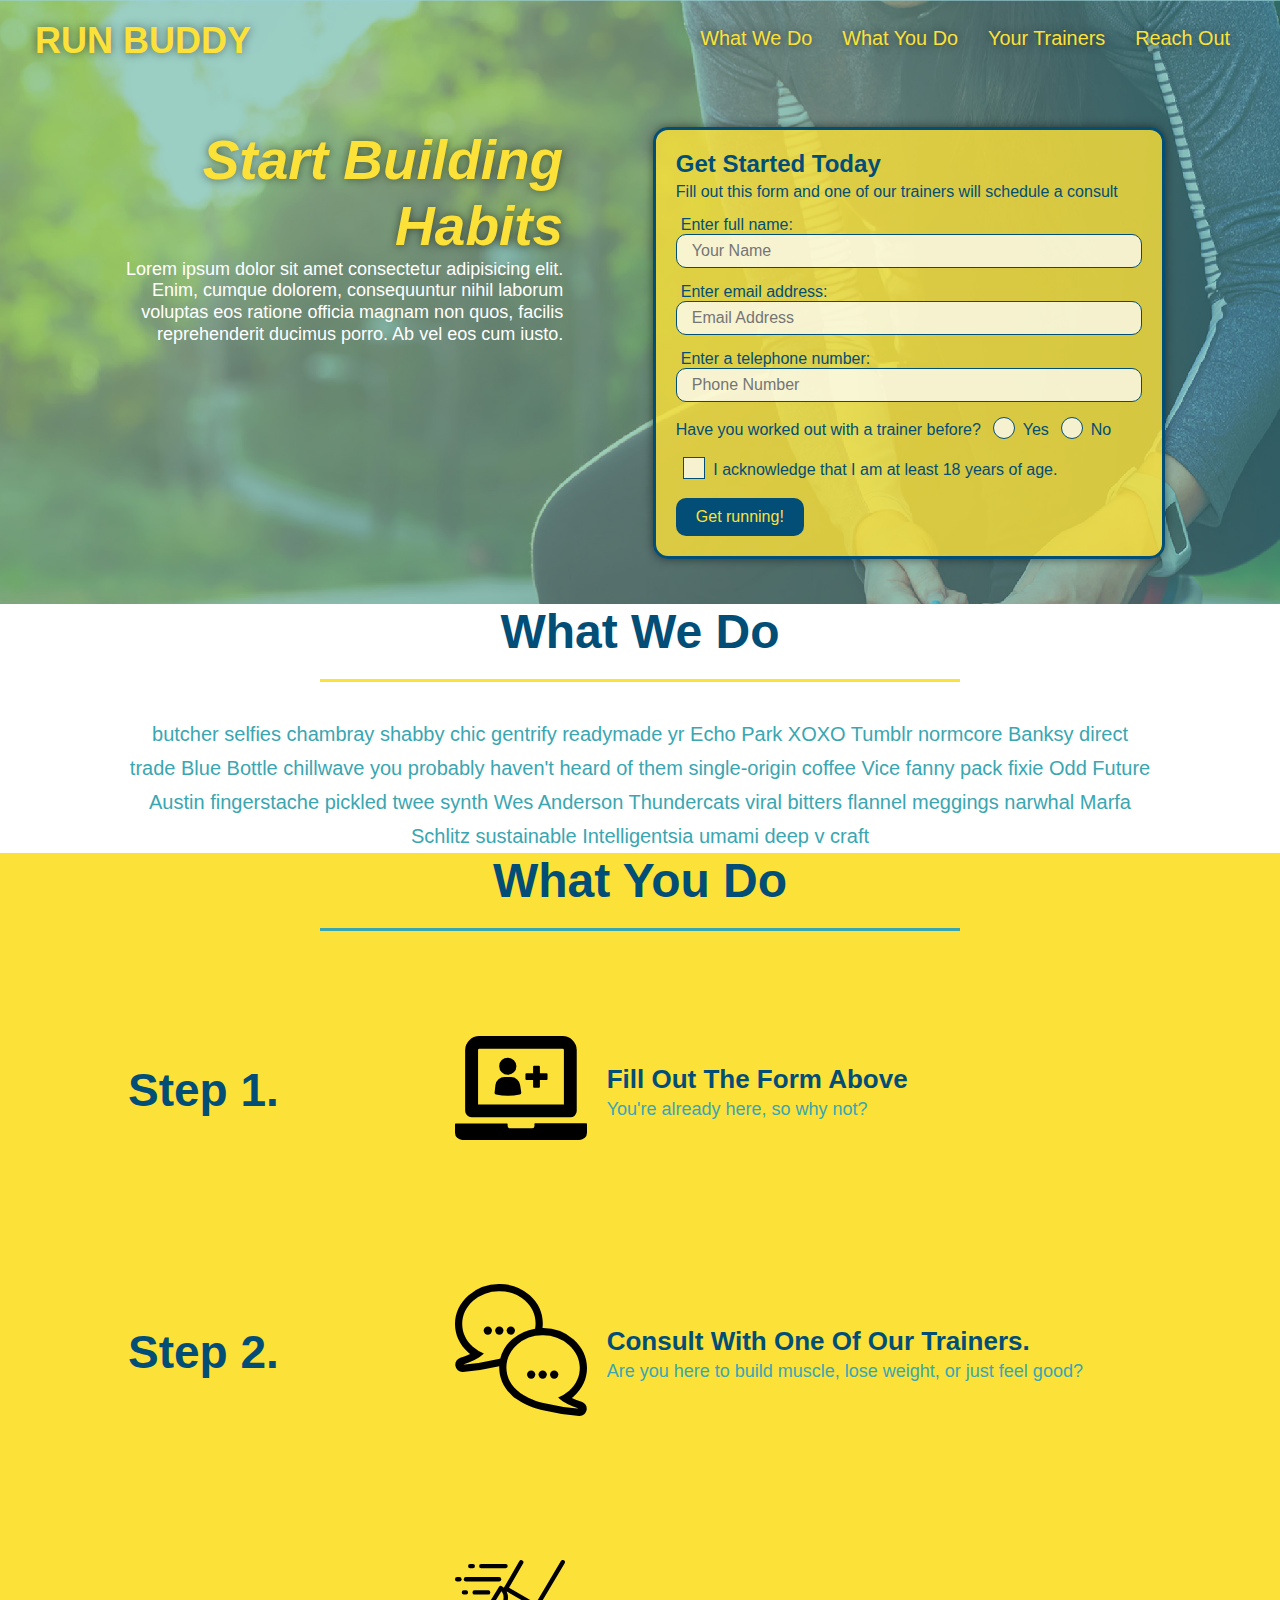
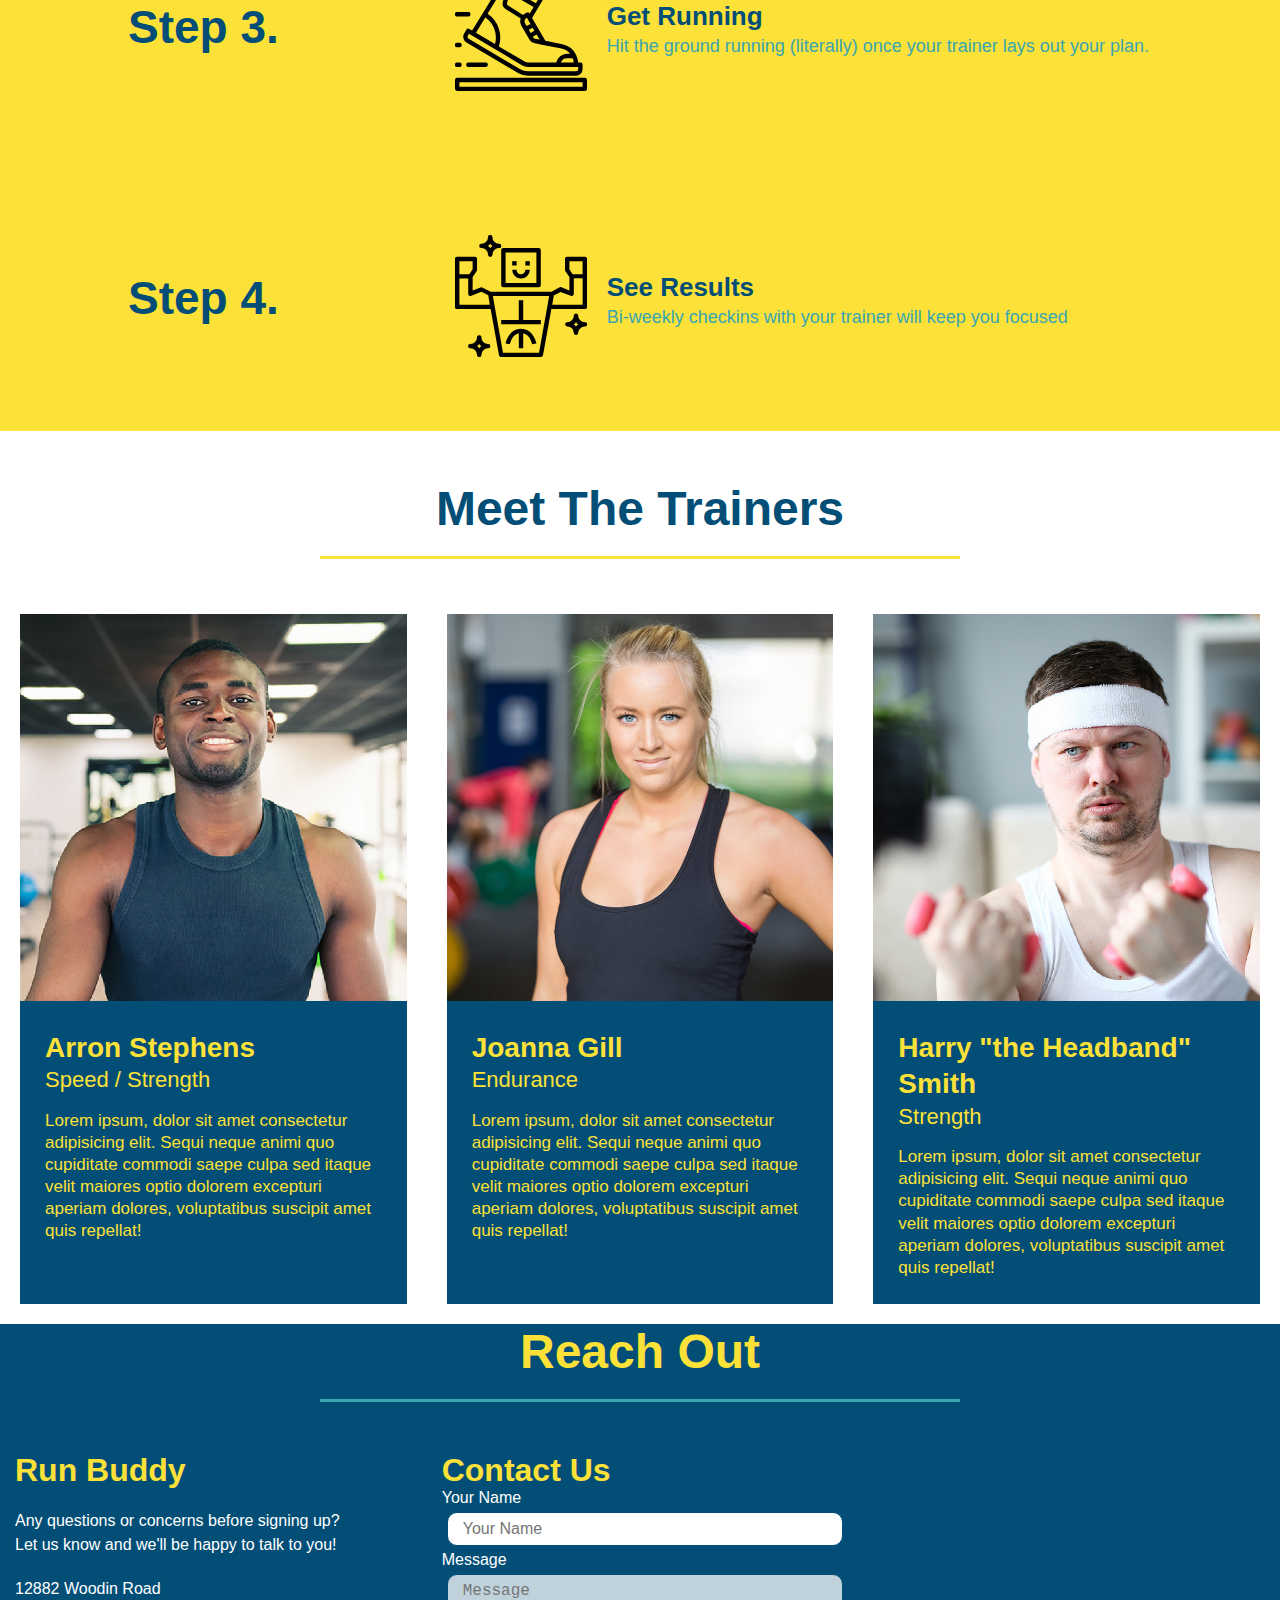
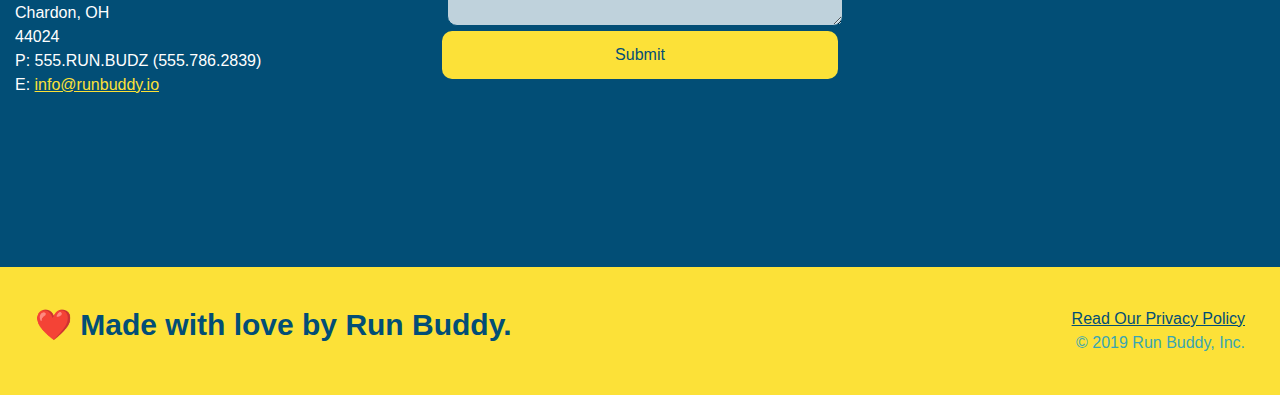
<file: index.html>
<!DOCTYPE html>
<html lang="en">
    <head>
        <meta charset="UTF-8" />
        <meta name="viewport" content="width=device-width, initial-scale-1.0" />
        <title>Run Buddy</title>

        <!-- Add this to the page and see what happens! -->
        <style>
            h1 {
                font-size: 100px;
            }
        </style>
        <link rel="stylesheet" href="./assets/css/style.css" />
    </head>

    <body>
        <!-- navigation -->
        <header>
            <h1>
                <a href="/">RUN BUDDY</a>
            </h1>
            <nav>
                <!-- Unordered list element -->
                <ul>
                    <!-- List item element -->
                    <li>
                        <!-- Anchor element -->
                        <a href="#what-we-do">What We Do</a>
                    </li>
                    <li>
                        <a href="#what-you-do">What You Do</a>
                    </li>
                    <li>
                        <a href="#your-trainers">Your Trainers</a>
                    </li>
                    <li>
                        <a href="#reach-out">Reach Out</a>
                    </li>
                </ul>
            </nav>
        </header>

        <!-- hero/jumbotron -->
        <section class="hero">
            <div class="hero-cta">
                <h2>Start Building Habits</h2>
                <p>
                    Lorem ipsum dolor sit amet consectetur adipisicing elit. Enim, cumque dolorem, consequuntur nihil laborum voluptas eos ratione officia magnam non quos, facilis reprehenderit ducimus porro. Ab vel eos cum iusto.
                </p>
            </div>

            <div class="hero-form">
                <h3>Get Started Today</h3>
                <p>Fill out this form and one of our trainers will schedule a consult</p>
                <form>
                    <label for="name">Enter full name:</label>
                    <input type="text" placeholder="Your Name" name="name" id="name" class="form-input" />
                    <label for="email">Enter email address:</label>
                    <input type="email" placeholder="Email Address" name="email" id="email" class="form-input" />
                    <label for="phone">Enter a telephone number:</label>
                    <input type="tel" placeholder="Phone Number" name="phone" id="phone" class="form-input" />
                    <p>
                        Have you worked out with a trainer before?
                        <span class="radio-wrapper">
                            <input type="radio" name="trainer-confirm" id="trainer-yes" />
                            <label for="trainer-yes">Yes</label>
                        </span>
                        <span class="radio-wrapper">
                            <input type="radio" name="trainer-confirm" id="trainer-no" />
                            <label for="trainer-no">No</label>
                        </span>
                    </p>
                    <p>
                        <span class="checkbox-wrapper">
                            <input type="checkbox" name="age-confirm" id="checkbox" />
                            <label for="checkbox">I acknowledge that I am at least 18 years of age.</label>
                        </span>
                    </p>
                    <button type="submit">
                        Get running!
                    </button>
                </form>
            </div>
        </section>

        <!-- "what we do" section -->
        <section id="what-we-do" class="intro">
            <div class="flex-row">
                <h2 class="section-title primary-border">
                    What We Do
                </h2>
            </div>
            <div class="flex-row">
                <p>
                butcher selfies chambray shabby chic gentrify readymade yr Echo Park XOXO Tumblr normcore Banksy direct trade Blue Bottle chillwave you probably haven't heard of them single-origin coffee Vice fanny pack fixie Odd Future Austin fingerstache pickled twee synth Wes Anderson Thundercats viral bitters flannel meggings narwhal Marfa Schlitz sustainable Intelligentsia umami deep v craft 
                </p>
            </div>
        </section>
        
        <!-- "what you do" section -->
        <section id="what-you-do" class="steps">
            <div class="flex-row">
            <h2 class="section-title secondary-border">
                What You Do
            </h2>
            </div>
            <div class="step">
                <h3>Step 1.</h3>
                <div class="step-info">
                    <div class="step-img">
                        <img src="./assets/images/step-1.svg" alt="">
                    </div>
                    <div class="step-text">
                        <h4>Fill Out The Form Above</h4>
                        <p>You're already here, so why not?</p>
                    </div>
                </div>
            </div>
            <div class="step">
                <h3>Step 2.</h3>
                <div class="step-info">
                    <div class="step-img">
                        <img src="./assets/images/step-2.svg" alt="">
                    </div>
                    <div class="step-text">
                        <h4>Consult With One Of Our Trainers.</h4>
                        <p>Are you here to build muscle, lose weight, or just feel good?</p>
                    </div>
                </div>
            </div>
            <div class="step">
                <h3>Step 3.</h3>
                <div class="step-info">
                    <div class="step-img">
                        <img src="./assets/images/step-3.svg" alt="">
                    </div>
                    <div class="step-text">
                        <h4>Get Running</h4>
                        <p>Hit the ground running (literally) once your trainer lays out your plan.</p>
                    </div>
                </div>
            </div>
            <div class="step">
                <h3>Step 4.</h3>
                <div class="step-info">
                    <div class="step-img">
                        <img src="./assets/images/step-4.svg" alt="">
                    </div>
                    <div class="step-text">
                        <h4>See Results</h4>
                        <p>Bi-weekly checkins with your trainer will keep you focused</p>
                    </div>
                </div>
            </div>
        </section>
        <!-- "what you do" end -->

        <!-- "meet the trainers" section-->
        <section id="your-trainers">
            <div class="flex-row">
                <h2 class="section-title primary-border">
                    Meet The Trainers
                </h2>
            </div>
            <!-- first trainer bio -->
            <div class="trainers">
                <article class="trainer">
                    <img src="./assets/images/trainer-1.jpg" alt="Arron Stephens in his workout clothes, ready to pump iron" />
                    <div class="trainer-bio">
                        <h3 class="trainer-name">Arron Stephens</h3>
                        <h4 class="trainer-role">Speed / Strength</h4>
                        <p>
                            Lorem ipsum, dolor sit amet consectetur adipisicing elit. Sequi neque animi quo cupiditate commodi saepe culpa sed itaque velit maiores optio dolorem excepturi aperiam dolores, voluptatibus suscipit amet quis repellat!
                        </p>
                    </div>
                </article>
            
            <!-- second trainer bio -->
                <article class="trainer">
                    <img src="./assets/images/trainer-2.jpg" alt="Joanna Gill cooling off after a workout" />
                    <div class="trainer-bio">
                        <h3 class="trainer-name">Joanna Gill</h3>
                        <h4 class="trainer-role">Endurance</h4>
                        <p>
                            Lorem ipsum, dolor sit amet consectetur adipisicing elit. Sequi neque animi quo cupiditate commodi saepe culpa sed itaque velit maiores optio dolorem excepturi aperiam dolores, voluptatibus suscipit amet quis repellat!
                        </p>
                    </div>
                </article>

            <!-- third trainer bio -->
                <article class="trainer">
                    <img src="./assets/images/trainer-3.jpg" alt="Harry Smith wearing a headband and lifting comically small pink weights" />
                    <div class="trainer-bio">
                        <h3 class="trainer-name">Harry "the Headband" Smith</h3>
                        <h4 class="trainer-role">Strength</h4>
                        <p>
                            Lorem ipsum, dolor sit amet consectetur adipisicing elit. Sequi neque animi quo cupiditate commodi saepe culpa sed itaque velit maiores optio dolorem excepturi aperiam dolores, voluptatibus suscipit amet quis repellat!
                        </p>
                    </div>
                </article>
            </div>
        </section>
        
        <!-- "reach out" section -->
        <section id="reach-out" class="contact">
            <div class="flex-row">
                <h2 class="section-title secondary-border">
                    Reach Out
                </h2>
            </div>

            <div class="contact-info">
                <div>
                    <h3>Run Buddy</h3>
                    <p>
                        Any questions or concerns before signing up?
                        <br />
                        Let us know and we'll be happy to talk to you!
                    </p>

                    <address>
                        12882 Woodin Road <br/>
                        Chardon, OH <br/>
                        44024 <br/>
                        P: 555.RUN.BUDZ (555.786.2839)<br/>
                        E: <a href="mailto:info@runbuddy.io">info@runbuddy.io</a>
                    </address>

                </div>

                <div class="contact-form">
                    <h3>Contact Us</h3>
                    <form>
                        <label for="contact-name">Your Name</label>
                        <input type="text" id="contact-name" placeholder="Your Name" />
                
                        <label for="contact-message">Message</label>
                        <textarea id="contact-message" placeholder="Message"></textarea>
                
                        <button type="submit">Submit</button>
                    </form>
                </div>

                <iframe 
                    src="https://www.google.com/maps/embed?pb=!1m18!1m12!1m3!1d2983.2262805531327!2d-81.18010904817126!3d41.607618279142606!2m3!1f0!2f0!3f0!3m2!1i1024!2i768!4f13.1!3m3!1m2!1s0x8831a03baf398689%3A0xf690ad20ff570709!2s12882%20Woodin%20Rd%2C%20Chardon%2C%20OH%2044024!5e0!3m2!1sen!2sus!4v1645556967542!5m2!1sen!2sus" 
                    frameborder="0" style="border: 0" allowfullscreen>
                </iframe>
            </div>
        </section>
        
        <!-- footer -->
        <footer>
            <h2>❤️ Made with love by Run Buddy.</h2>
            <div>
                <a href="./privacy-policy.html">Read Our Privacy Policy</a><br />
                &copy; 2019 Run Buddy, Inc.
            </div>
        </footer>
    </body>

</html>
</file>
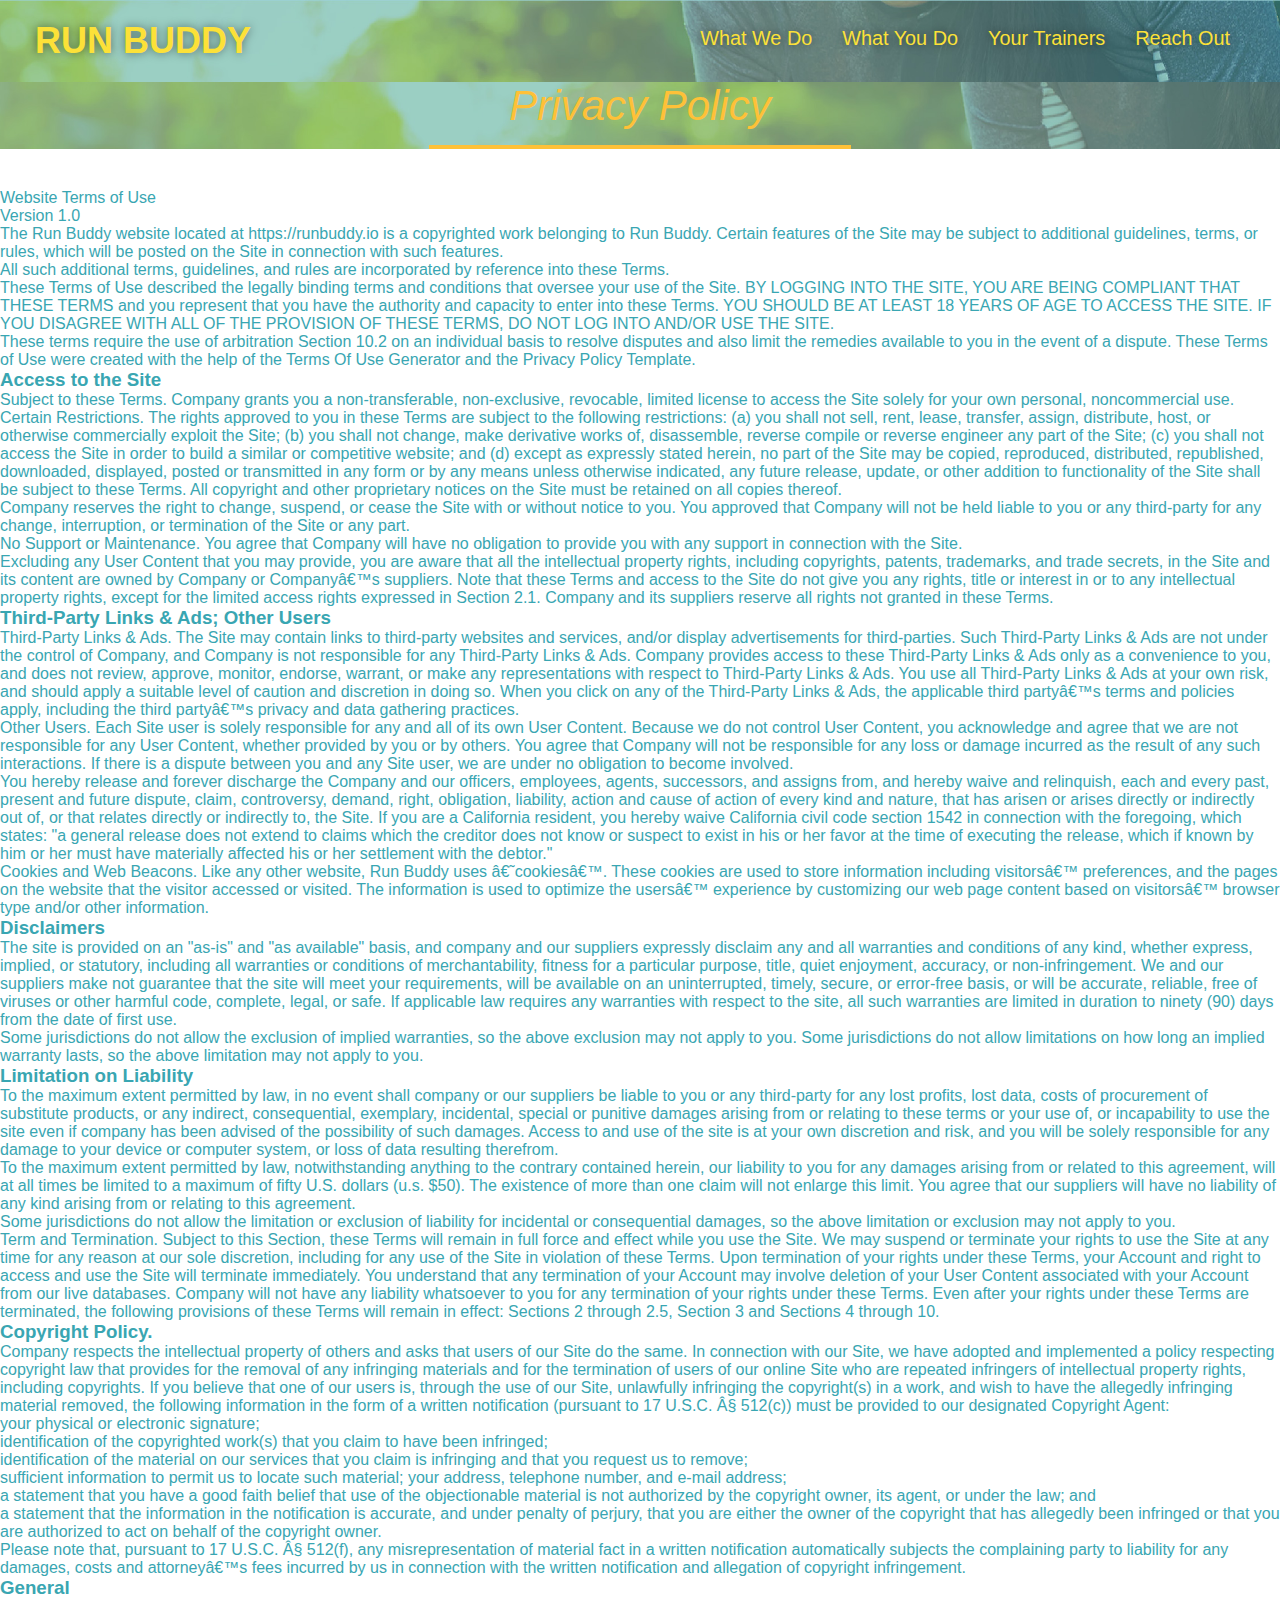
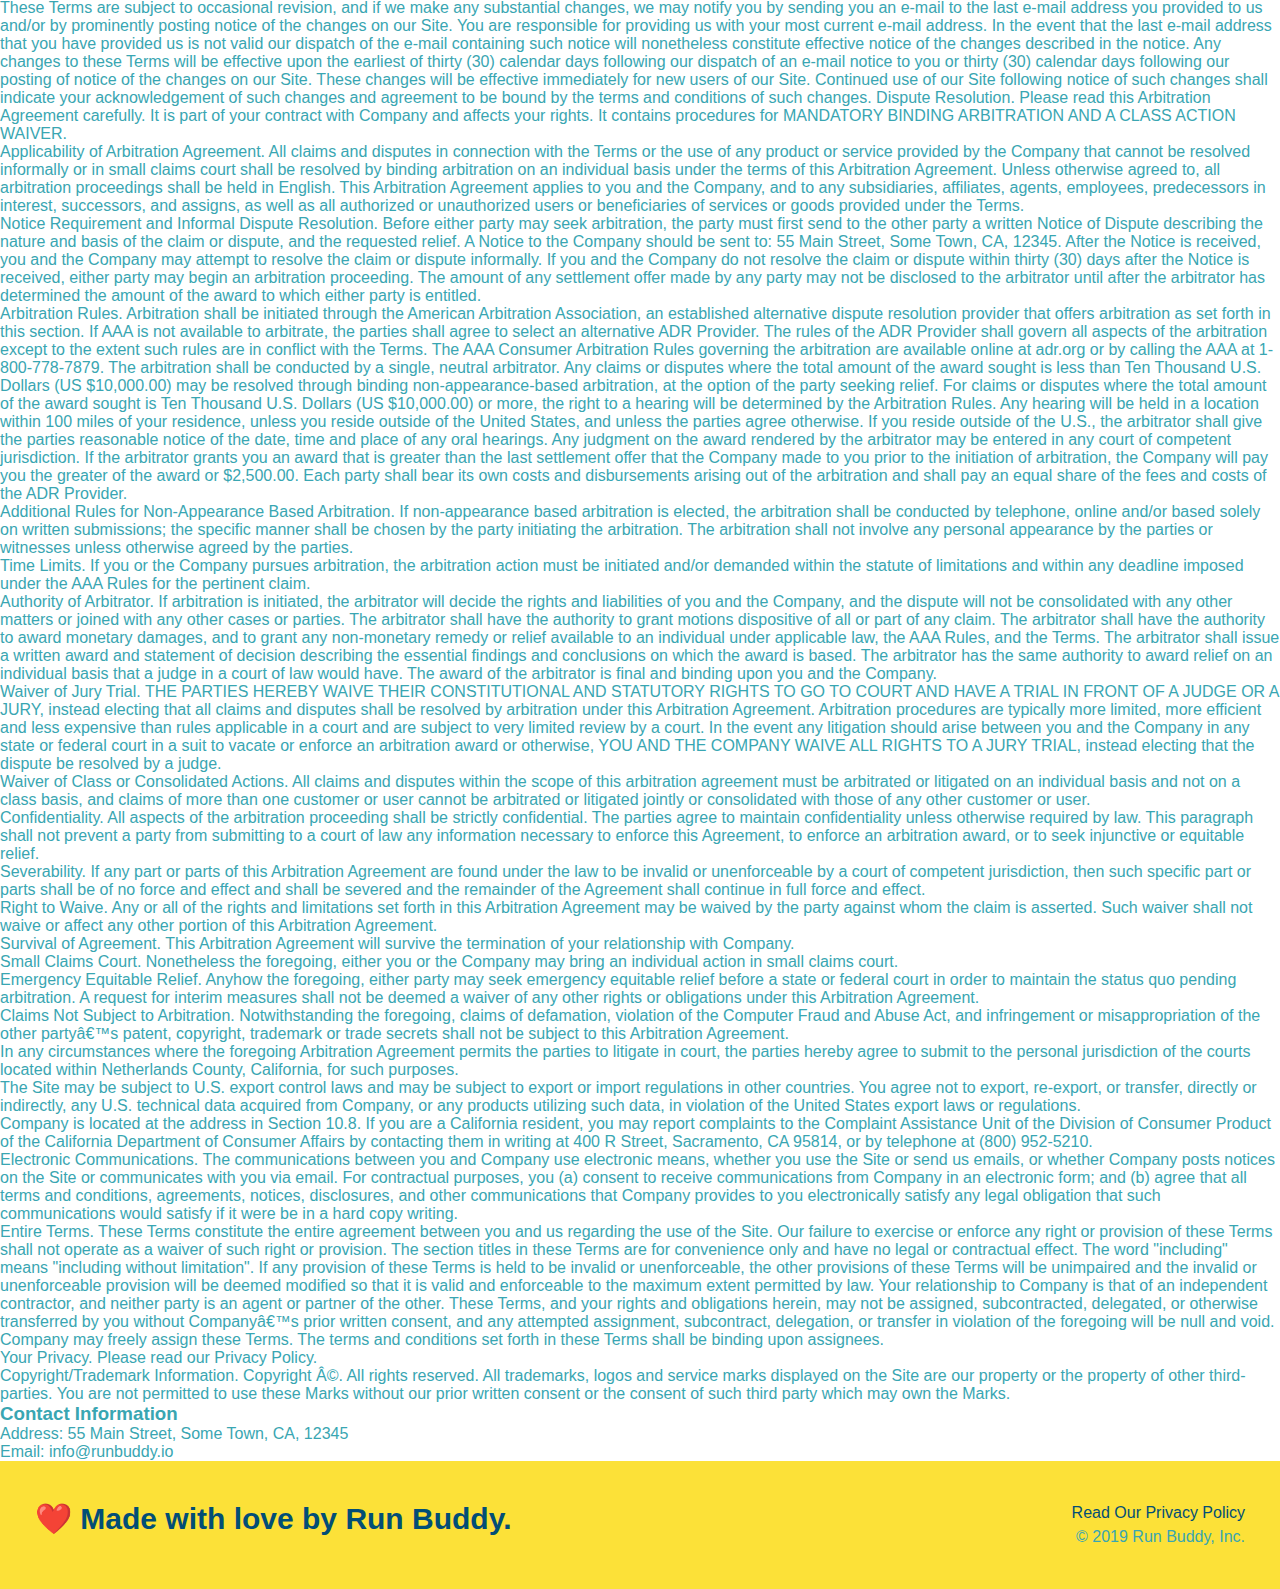
<file: privacy-policy.html>
<!DOCTYPE html>
<html lang="en">
<head>
    <meta charset="UTF-8">
    <meta name="viewport" content="width=device-width, initial-scale-1.0" />
    <title>Privacy Policy - Run Buddy</title>
    <link rel="stylesheet" href="./assets/css/style.css">
    <link rel="stylesheet" href="./assets/css/secondary-styles.css">
</head>
<body>
    <header>
        <h1>
            <a href="/">RUN BUDDY</a>
        </h1>
        <nav>
            <!-- Unordered list element -->
            <ul>
                <!-- List item element -->
                <li>
                    <!-- Anchor element -->
                    <a href="./index.html#what-we-do">What We Do</a>
                </li>
                <li>
                    <a href="./index.html#what-you-do">What You Do</a>
                </li>
                <li>
                    <a href="./index.html#your-trainers">Your Trainers</a>
                </li>
                <li>
                    <a href="./index.html#reach-out">Reach Out</a>
                </li>
            </ul>
        </nav>
    </header>
    <section class="hero">
        <h2 class="page-title">
            Privacy Policy
        </h2>
    </section>
    <article>
        <p>
            Website Terms of Use
        </p>
    
        <p>
            Version 1.0
        </p>
    
        <p>
            The Run Buddy website located at https://runbuddy.io is a copyrighted work belonging to Run Buddy. Certain
            features of the Site may be subject to additional guidelines, terms, or rules, which will be posted on the Site
            in connection with such features.
        </p>
    
        <p>
            All such additional terms, guidelines, and rules are incorporated by reference into these Terms.
        </p>
    
        <p>
            These Terms of Use described the legally binding terms and conditions that oversee your use of the Site. BY
            LOGGING INTO THE SITE, YOU ARE BEING COMPLIANT THAT THESE TERMS and you represent that you have the authority
            and capacity to enter into these Terms. YOU SHOULD BE AT LEAST 18 YEARS OF AGE TO ACCESS THE SITE. IF YOU
            DISAGREE WITH ALL OF THE PROVISION OF THESE TERMS, DO NOT LOG INTO AND/OR USE THE SITE.
        </p>
    
        <p>
            These terms require the use of arbitration Section 10.2 on an individual basis to resolve disputes and also
            limit the remedies available to you in the event of a dispute. These Terms of Use were created with the help of
            the Terms Of Use Generator and the Privacy Policy Template.
        </p>
    
        <h3>
            Access to the Site
        </h3>
    
        <p>
            Subject to these Terms. Company grants you a non-transferable, non-exclusive, revocable, limited license to
            access the Site solely for your own personal, noncommercial use.
        </p>
    
        <p>
            Certain Restrictions. The rights approved to you in these Terms are subject to the following restrictions: (a)
            you shall not sell, rent, lease, transfer, assign, distribute, host, or otherwise commercially exploit the Site;
            (b) you shall not change, make derivative works of, disassemble, reverse compile or reverse engineer any part of
            the Site; (c) you shall not access the Site in order to build a similar or competitive website; and (d) except
            as expressly stated herein, no part of the Site may be copied, reproduced, distributed, republished, downloaded,
            displayed, posted or transmitted in any form or by any means unless otherwise indicated, any future release,
            update, or other addition to functionality of the Site shall be subject to these Terms. All copyright and other
            proprietary notices on the Site must be retained on all copies thereof.
        </p>
    
        <p>
            Company reserves the right to change, suspend, or cease the Site with or without notice to you. You approved
            that Company will not be held liable to you or any third-party for any change, interruption, or termination of
            the Site or any part.
        </p>
    
        <p>
            No Support or Maintenance. You agree that Company will have no obligation to provide you with any support in
            connection with the Site.
        </p>
    
        <p>
            Excluding any User Content that you may provide, you are aware that all the intellectual property rights,
            including copyrights, patents, trademarks, and trade secrets, in the Site and its content are owned by Company
            or Companyâ€™s suppliers. Note that these Terms and access to the Site do not give you any rights, title or
            interest in or to any intellectual property rights, except for the limited access rights expressed in Section
            2.1. Company and its suppliers reserve all rights not granted in these Terms.
        </p>
    
        <h3>
            Third-Party Links & Ads; Other Users
        </h3>
    
        <p>
            Third-Party Links & Ads. The Site may contain links to third-party websites and services, and/or display
            advertisements for third-parties. Such Third-Party Links & Ads are not under the control of Company, and Company
            is not responsible for any Third-Party Links & Ads. Company provides access to these Third-Party Links & Ads
            only as a convenience to you, and does not review, approve, monitor, endorse, warrant, or make any
            representations with respect to Third-Party Links & Ads. You use all Third-Party Links & Ads at your own risk,
            and should apply a suitable level of caution and discretion in doing so. When you click on any of the
            Third-Party Links & Ads, the applicable third partyâ€™s terms and policies apply, including the third partyâ€™s
            privacy and data gathering practices.
        </p>
    
        <p>
            Other Users. Each Site user is solely responsible for any and all of its own User Content. Because we do not
            control User Content, you acknowledge and agree that we are not responsible for any User Content, whether
            provided by you or by others. You agree that Company will not be responsible for any loss or damage incurred as
            the result of any such interactions. If there is a dispute between you and any Site user, we are under no
            obligation to become involved.
        </p>
    
        <p>
            You hereby release and forever discharge the Company and our officers, employees, agents, successors, and
            assigns from, and hereby waive and relinquish, each and every past, present and future dispute, claim,
            controversy, demand, right, obligation, liability, action and cause of action of every kind and nature, that has
            arisen or arises directly or indirectly out of, or that relates directly or indirectly to, the Site. If you are
            a California resident, you hereby waive California civil code section 1542 in connection with the foregoing,
            which states: "a general release does not extend to claims which the creditor does not know or suspect to exist
            in his or her favor at the time of executing the release, which if known by him or her must have materially
            affected his or her settlement with the debtor."
        </p>
    
        <p>
            Cookies and Web Beacons. Like any other website, Run Buddy uses â€˜cookiesâ€™. These cookies are used to store
            information including visitorsâ€™ preferences, and the pages on the website that the visitor accessed or visited.
            The information is used to optimize the usersâ€™ experience by customizing our web page content based on visitorsâ€™
            browser type and/or other information.
        </p>
    
        <h3>
            Disclaimers
        </h3>
    
        <p>
            The site is provided on an "as-is" and "as available" basis, and company and our suppliers expressly disclaim
            any and all warranties and conditions of any kind, whether express, implied, or statutory, including all
            warranties or conditions of merchantability, fitness for a particular purpose, title, quiet enjoyment, accuracy,
            or non-infringement. We and our suppliers make not guarantee that the site will meet your requirements, will be
            available on an uninterrupted, timely, secure, or error-free basis, or will be accurate, reliable, free of
            viruses or other harmful code, complete, legal, or safe. If applicable law requires any warranties with respect
            to the site, all such warranties are limited in duration to ninety (90) days from the date of first use.
        </p>
    
        <p>
            Some jurisdictions do not allow the exclusion of implied warranties, so the above exclusion may not apply to
            you. Some jurisdictions do not allow limitations on how long an implied warranty lasts, so the above limitation
            may not apply to you.
        </p>
    
        <h3>
            Limitation on Liability
        </h3>
    
        <p>
            To the maximum extent permitted by law, in no event shall company or our suppliers be liable to you or any
            third-party for any lost profits, lost data, costs of procurement of substitute products, or any indirect,
            consequential, exemplary, incidental, special or punitive damages arising from or relating to these terms or
            your use of, or incapability to use the site even if company has been advised of the possibility of such
            damages. Access to and use of the site is at your own discretion and risk, and you will be solely responsible
            for any damage to your device or computer system, or loss of data resulting therefrom.
        </p>
    
        <p>
            To the maximum extent permitted by law, notwithstanding anything to the contrary contained herein, our liability
            to you for any damages arising from or related to this agreement, will at all times be limited to a maximum of
            fifty U.S. dollars (u.s. $50). The existence of more than one claim will not enlarge this limit. You agree that
            our suppliers will have no liability of any kind arising from or relating to this agreement.
        </p>
    
        <p>
            Some jurisdictions do not allow the limitation or exclusion of liability for incidental or consequential
            damages, so the above limitation or exclusion may not apply to you.
        </p>
    
        <p>
            Term and Termination. Subject to this Section, these Terms will remain in full force and effect while you use
            the Site. We may suspend or terminate your rights to use the Site at any time for any reason at our sole
            discretion, including for any use of the Site in violation of these Terms. Upon termination of your rights under
            these Terms, your Account and right to access and use the Site will terminate immediately. You understand that
            any termination of your Account may involve deletion of your User Content associated with your Account from our
            live databases. Company will not have any liability whatsoever to you for any termination of your rights under
            these Terms. Even after your rights under these Terms are terminated, the following provisions of these Terms
            will remain in effect: Sections 2 through 2.5, Section 3 and Sections 4 through 10.
        </p>
    
        <h3>
            Copyright Policy.
        </h3>
    
        <p>
            Company respects the intellectual property of others and asks that users of our Site do the same. In connection
            with our Site, we have adopted and implemented a policy respecting copyright law that provides for the removal
            of any infringing materials and for the termination of users of our online Site who are repeated infringers of
            intellectual property rights, including copyrights. If you believe that one of our users is, through the use of
            our Site, unlawfully infringing the copyright(s) in a work, and wish to have the allegedly infringing material
            removed, the following information in the form of a written notification (pursuant to 17 U.S.C. Â§ 512(c)) must
            be provided to our designated Copyright Agent:
        </p>
    
        <ul>
            <li>
                your physical or electronic signature;
            </li>
            <li>
                identification of the copyrighted work(s) that you claim to have been infringed;
            </li>
            <li>
                identification of the material on our services that you claim is infringing and that you request us to remove;
            </li>
            <li>
                sufficient information to permit us to locate such material; your address, telephone number, and e-mail
                address;
            </li>
            <li>
                a statement that you have a good faith belief that use of the objectionable material is not authorized by the
                copyright owner, its agent, or under the law; and
            </li>
            <li>
                a statement that the information in the notification is accurate, and under penalty of perjury, that you are
                either the owner of the copyright that has allegedly been infringed or that you are authorized to act on
                behalf of the copyright owner.
            </li>
        </ul>
    
        <p>
            Please note that, pursuant to 17 U.S.C. Â§ 512(f), any misrepresentation of material fact in a written
            notification automatically subjects the complaining party to liability for any damages, costs and attorneyâ€™s
            fees incurred by us in connection with the written notification and allegation of copyright infringement.
        </p>
    
        <h3>
            General
        </h3>
    
        <p>
            These Terms are subject to occasional revision, and if we make any substantial changes, we may notify you by
            sending you an e-mail to the last e-mail address you provided to us and/or by prominently posting notice of the
            changes on our Site. You are responsible for providing us with your most current e-mail address. In the event
            that the last e-mail address that you have provided us is not valid our dispatch of the e-mail containing such
            notice will nonetheless constitute effective notice of the changes described in the notice. Any changes to these
            Terms will be effective upon the earliest of thirty (30) calendar days following our dispatch of an e-mail
            notice to you or thirty (30) calendar days following our posting of notice of the changes on our Site. These
            changes will be effective immediately for new users of our Site. Continued use of our Site following notice of
            such changes shall indicate your acknowledgement of such changes and agreement to be bound by the terms and
            conditions of such changes. Dispute Resolution. Please read this Arbitration Agreement carefully. It is part of
            your contract with Company and affects your rights. It contains procedures for MANDATORY BINDING ARBITRATION AND
            A CLASS ACTION WAIVER.
        </p>
    
        <p>
            Applicability of Arbitration Agreement. All claims and disputes in connection with the Terms or the use of any
            product or service provided by the Company that cannot be resolved informally or in small claims court shall be
            resolved by binding arbitration on an individual basis under the terms of this Arbitration Agreement. Unless
            otherwise agreed to, all arbitration proceedings shall be held in English. This Arbitration Agreement applies to
            you and the Company, and to any subsidiaries, affiliates, agents, employees, predecessors in interest,
            successors, and assigns, as well as all authorized or unauthorized users or beneficiaries of services or goods
            provided under the Terms.
        </p>
    
        <p>
            Notice Requirement and Informal Dispute Resolution. Before either party may seek arbitration, the party must
            first send to the other party a written Notice of Dispute describing the nature and basis of the claim or
            dispute, and the requested relief. A Notice to the Company should be sent to: 55 Main Street, Some Town, CA,
            12345. After the Notice is received, you and the Company may attempt to resolve the claim or dispute informally.
            If you and the Company do not resolve the claim or dispute within thirty (30) days after the Notice is received,
            either party may begin an arbitration proceeding. The amount of any settlement offer made by any party may not
            be disclosed to the arbitrator until after the arbitrator has determined the amount of the award to which either
            party is entitled.
        </p>
    
        <p>
            Arbitration Rules. Arbitration shall be initiated through the American Arbitration Association, an established
            alternative dispute resolution provider that offers arbitration as set forth in this section. If AAA is not
            available to arbitrate, the parties shall agree to select an alternative ADR Provider. The rules of the ADR
            Provider shall govern all aspects of the arbitration except to the extent such rules are in conflict with the
            Terms. The AAA Consumer Arbitration Rules governing the arbitration are available online at adr.org or by
            calling the AAA at 1-800-778-7879. The arbitration shall be conducted by a single, neutral arbitrator. Any
            claims or disputes where the total amount of the award sought is less than Ten Thousand U.S. Dollars (US
            $10,000.00) may be resolved through binding non-appearance-based arbitration, at the option of the party seeking
            relief. For claims or disputes where the total amount of the award sought is Ten Thousand U.S. Dollars (US
            $10,000.00) or more, the right to a hearing will be determined by the Arbitration Rules. Any hearing will be
            held in a location within 100 miles of your residence, unless you reside outside of the United States, and
            unless the parties agree otherwise. If you reside outside of the U.S., the arbitrator shall give the parties
            reasonable notice of the date, time and place of any oral hearings. Any judgment on the award rendered by the
            arbitrator may be entered in any court of competent jurisdiction. If the arbitrator grants you an award that is
            greater than the last settlement offer that the Company made to you prior to the initiation of arbitration, the
            Company will pay you the greater of the award or $2,500.00. Each party shall bear its own costs and
            disbursements arising out of the arbitration and shall pay an equal share of the fees and costs of the ADR
            Provider.
        </p>
    
        <p>
            Additional Rules for Non-Appearance Based Arbitration. If non-appearance based arbitration is elected, the
            arbitration shall be conducted by telephone, online and/or based solely on written submissions; the specific
            manner shall be chosen by the party initiating the arbitration. The arbitration shall not involve any personal
            appearance by the parties or witnesses unless otherwise agreed by the parties.
        </p>
    
        <p>
            Time Limits. If you or the Company pursues arbitration, the arbitration action must be initiated and/or demanded
            within the statute of limitations and within any deadline imposed under the AAA Rules for the pertinent claim.
        </p>
    
        <p>
            Authority of Arbitrator. If arbitration is initiated, the arbitrator will decide the rights and liabilities of
            you and the Company, and the dispute will not be consolidated with any other matters or joined with any other
            cases or parties. The arbitrator shall have the authority to grant motions dispositive of all or part of any
            claim. The arbitrator shall have the authority to award monetary damages, and to grant any non-monetary remedy
            or relief available to an individual under applicable law, the AAA Rules, and the Terms. The arbitrator shall
            issue a written award and statement of decision describing the essential findings and conclusions on which the
            award is based. The arbitrator has the same authority to award relief on an individual basis that a judge in a
            court of law would have. The award of the arbitrator is final and binding upon you and the Company.
        </p>
    
        <p>
            Waiver of Jury Trial. THE PARTIES HEREBY WAIVE THEIR CONSTITUTIONAL AND STATUTORY RIGHTS TO GO TO COURT AND HAVE
            A TRIAL IN FRONT OF A JUDGE OR A JURY, instead electing that all claims and disputes shall be resolved by
            arbitration under this Arbitration Agreement. Arbitration procedures are typically more limited, more efficient
            and less expensive than rules applicable in a court and are subject to very limited review by a court. In the
            event any litigation should arise between you and the Company in any state or federal court in a suit to vacate
            or enforce an arbitration award or otherwise, YOU AND THE COMPANY WAIVE ALL RIGHTS TO A JURY TRIAL, instead
            electing that the dispute be resolved by a judge.
        </p>
    
        <p>
            Waiver of Class or Consolidated Actions. All claims and disputes within the scope of this arbitration agreement
            must be arbitrated or litigated on an individual basis and not on a class basis, and claims of more than one
            customer or user cannot be arbitrated or litigated jointly or consolidated with those of any other customer or
            user.
        </p>
    
        <p>
            Confidentiality. All aspects of the arbitration proceeding shall be strictly confidential. The parties agree to
            maintain confidentiality unless otherwise required by law. This paragraph shall not prevent a party from
            submitting to a court of law any information necessary to enforce this Agreement, to enforce an arbitration
            award, or to seek injunctive or equitable relief.
        </p>
    
        <p>
            Severability. If any part or parts of this Arbitration Agreement are found under the law to be invalid or
            unenforceable by a court of competent jurisdiction, then such specific part or parts shall be of no force and
            effect and shall be severed and the remainder of the Agreement shall continue in full force and effect.
        </p>
    
        <p>
            Right to Waive. Any or all of the rights and limitations set forth in this Arbitration Agreement may be waived
            by the party against whom the claim is asserted. Such waiver shall not waive or affect any other portion of this
            Arbitration Agreement.
        </p>
    
        <p>
            Survival of Agreement. This Arbitration Agreement will survive the termination of your relationship with
            Company.
        </p>
    
        <p>
            Small Claims Court. Nonetheless the foregoing, either you or the Company may bring an individual action in small
            claims court.
        </p>
    
        <p>
            Emergency Equitable Relief. Anyhow the foregoing, either party may seek emergency equitable relief before a
            state or federal court in order to maintain the status quo pending arbitration. A request for interim measures
            shall not be deemed a waiver of any other rights or obligations under this Arbitration Agreement.
        </p>
    
        <p>
            Claims Not Subject to Arbitration. Notwithstanding the foregoing, claims of defamation, violation of the
            Computer Fraud and Abuse Act, and infringement or misappropriation of the other partyâ€™s patent, copyright,
            trademark or trade secrets shall not be subject to this Arbitration Agreement.
        </p>
    
        <p>
            In any circumstances where the foregoing Arbitration Agreement permits the parties to litigate in court, the
            parties hereby agree to submit to the personal jurisdiction of the courts located within Netherlands County,
            California, for such purposes.
        </p>
    
        <p>
            The Site may be subject to U.S. export control laws and may be subject to export or import regulations in other
            countries. You agree not to export, re-export, or transfer, directly or indirectly, any U.S. technical data
            acquired from Company, or any products utilizing such data, in violation of the United States export laws or
            regulations.
        </p>
    
        <p>
            Company is located at the address in Section 10.8. If you are a California resident, you may report complaints
            to the Complaint Assistance Unit of the Division of Consumer Product of the California Department of Consumer
            Affairs by contacting them in writing at 400 R Street, Sacramento, CA 95814, or by telephone at (800) 952-5210.
        </p>
    
        <p>
            Electronic Communications. The communications between you and Company use electronic means, whether you use the
            Site or send us emails, or whether Company posts notices on the Site or communicates with you via email. For
            contractual purposes, you (a) consent to receive communications from Company in an electronic form; and (b)
            agree that all terms and conditions, agreements, notices, disclosures, and other communications that Company
            provides to you electronically satisfy any legal obligation that such communications would satisfy if it were be
            in a hard copy writing.
        </p>
    
        <p>
            Entire Terms. These Terms constitute the entire agreement between you and us regarding the use of the Site. Our
            failure to exercise or enforce any right or provision of these Terms shall not operate as a waiver of such right
            or provision. The section titles in these Terms are for convenience only and have no legal or contractual
            effect. The word "including" means "including without limitation". If any provision of these Terms is held to be
            invalid or unenforceable, the other provisions of these Terms will be unimpaired and the invalid or
            unenforceable provision will be deemed modified so that it is valid and enforceable to the maximum extent
            permitted by law. Your relationship to Company is that of an independent contractor, and neither party is an
            agent or partner of the other. These Terms, and your rights and obligations herein, may not be assigned,
            subcontracted, delegated, or otherwise transferred by you without Companyâ€™s prior written consent, and any
            attempted assignment, subcontract, delegation, or transfer in violation of the foregoing will be null and void.
            Company may freely assign these Terms. The terms and conditions set forth in these Terms shall be binding upon
            assignees.
        </p>
    
        <p>
            Your Privacy. Please read our Privacy Policy.
        </p>
    
        <p>
            Copyright/Trademark Information. Copyright Â©. All rights reserved. All trademarks, logos and service marks
            displayed on the Site are our property or the property of other third-parties. You are not permitted to use
            these Marks without our prior written consent or the consent of such third party which may own the Marks.
        </p>
    
        <h3>
            Contact Information
        </h3>
    
        <p>
            Address: 55 Main Street, Some Town, CA, 12345
        </p>
    
        <p>
            Email: info@runbuddy.io
        </p>
    
    </article>
    <footer>
        <h2>❤️ Made with love by Run Buddy.</h2>
        <div>
            <a>Read Our Privacy Policy</a><br />
            &copy; 2019 Run Buddy, Inc.
        </div>
    </footer>
</body>
</html>
</file>
<file: assets/css/style.css>
* {
    margin: 0;
    padding: 0;
    box-sizing: border-box;
}
body {
    color: var(--tertiary-color);
    font-family: Helvetica, Arial, sans-serif;
}

:root {
    --primary-color: #fce138;
    --secondary-color: #024e76;
    --tertiary-color: #39a6b2;
}

/* apply styles to <header> */
header {
    padding: 20px 35px;
    background-color: var(--tertiary-color);
    display: flex;
    justify-content: space-between;
    flex-wrap: wrap;
    position: -webkit-sticky;
    position: sticky;
    top: 0;
    background-image: url(../images/hero-bg.jpg);
    background-size: cover;
    background-position: center;
    background-attachment: fixed;
    background-position: 80%;
    z-index: 9999;
}

header h1 {
    font-weight: bold;
    font-size: 36px;
    color: var(--primary-color);
    margin: 0;
    text-shadow: 0 0 10px rgba(0, 0, 0, 0.5);
}

header a {
    text-decoration: none;
    color: var(--primary-color);
}

header nav {
    margin: 7px 0;
}

header nav ul {
    display: flex;
    flex-wrap: wrap;
    justify-content: space-between;
    align-items: center;
    list-style: none;
}

header nav ul li a {
    padding: 10px 15px;
    font-weight: lighter;
    font-size: 1.55vw;
    text-shadow: 0 0 10px rgba(0, 0, 0, 0.5);
}

header nav ul li a:hover {
    background: var(--primary-color);
    color: var(--secondary-color);
    border-radius: 15px;
    text-shadow: none;
}

footer {
    display: flex;
    justify-content: space-between;
    flex-wrap: wrap;
    background: var(--primary-color);
    width: 100%;
    padding: 40px 35px;
}

footer h2 {
    color: var(--secondary-color);
    font-size: 30px;
    margin: 0;
}

footer div {
    line-height: 1.5;
    text-align: right;
}

footer a {
    color: var(--secondary-color);
}

/* Hero Style Start */
.hero {
    background-image: url(../images/hero-bg.jpg);
    background-size: cover;
    background-position: center;
    display: flex;
    justify-content: center;
    flex-wrap: wrap;
    align-items: flex-start;
    background-attachment: fixed;
    background-position: 80%;
}
/* Hero Style End */

.hero-cta {
    width: 35%;
    text-align: right;
    margin: 3.5%;
    color: #fff;
    font-size: 18px;
    line-height: 1.2;
}

.hero-cta h2 {
    font-style: italic;
    font-size: 55px;
    color: var(--primary-color);
    text-shadow: 0 0 10px rgba(0, 0, 0, 0.5);
}

.hero-form {
    background-color: rgba(252, 225, 56, 0.8);
    padding: 20px;
    color: var(--secondary-color);
    border: solid 3px var(--secondary-color);
    width: 40%;
    margin: 3.5%;
    box-shadow: 0 0 10px rgba(0, 0, 0, 0.5);
    border-radius: 15px;
}

.hero-form h3 {
    font-size: 24px;
    margin: 0;
}

.hero-form p {
    margin: 5px 0 15px 0;
}

.form-input {
    border: 1px solid var(--secondary-color);
    display: block;
    padding: 7px 15px;
    font-size: 16px;
    color: var(--secondary-color);
    width: 100%;
    margin-bottom: 15px;
    border-radius: 10px;
    background-color: rgba(255,255,255, 0.75);
}

.form-input:focus {
    background-color: rgba(255,255,255, 1);
    outline: none;
}

.hero-form label {
    margin: 0 5px;
}

.hero-form button {
    color: var(--primary-color);
    background-color: var(--secondary-color);
    border: none;
    padding: 10px 20px;
    font-size: 16px;
    border-radius: 10px;
}

.hero-form button:hover {
    background-color: var(--tertiary-color);
}

.intro p {
    margin: 0 auto;
    line-height: 1.7;
    color: var(--tertiary-color);
    width: 80%;
    font-size: 20px;
    text-align: center;
}

.steps {
    background: var(--primary-color);
}

.section-title {
    font-size: 48px;
    color: var(--secondary-color);
    border-bottom: 3px solid;
    width: 50%;
    margin: 0 auto 35px auto;
    text-align: center;
    padding-bottom: 20px;
}

.step {
    margin: 50px auto;
    padding-bottom: 50px;
    width: 80%;
    display: flex;
    flex-wrap: wrap;
    align-items: center;
    justify-content: space-between;
}

.step:last-child {
    border-bottom: none;
}

.step h3 {
    color: var(--secondary-color);
    font-size: 46px;
    flex: 1 30%;
}

.step-info {
    flex: 2 70%;
    display: flex;
    flex-wrap: wrap;
    align-items: center;
}

.step-img {
    flex: 1 12%;
    margin: 20px;
}

.step-img img {
    max-width: 100%;
}

.step-text {
    flex: 12;
}

.step-text p {
    color: var(--tertiary-color);
    font-size: 18px;
}

.step-text h4 {
    font-size: 26px;
    line-height: 1.5;
    color: var(--secondary-color);
}

.primary-border {
    border-color: var(--primary-color);
}

.secondary-border {
    border-color: var(--tertiary-color);
}

.trainers {
    width: 100%;
    margin: 0 auto;
    display: flex;
    flex-wrap: wrap;
    justify-content: space-around;
}

.trainer {
    margin: 20px;
    background: var(--secondary-color);
    color: var(--primary-color);
    flex: 1;
}

.trainer img {
    width: 100%;
}

.trainer-bio {
    padding: 25px;
    line-height: 1.3;
}

.trainer-bio h3 {
    font-size: 28px;
}

.trainer-bio h4 {
    font-weight: lighter;
    font-size: 22px;
    margin-bottom: 15px;
}

.trainer-bio p {
    font-size: 17px;
}

.text-left {
    text-align: left;
}

.text-right {
    text-align: right;
}

/* Reach Out Styles Start */
.contact {
    background: var(--secondary-color);
}

.contact h2 {
    color: var(--primary-color);
}

.contact-info {
    display: flex;
    justify-content: space-between;
    flex-wrap: wrap;
}

.contact-info > * {
    flex: 1;
    margin: 15px;
}

.contact-info iframe {
    height: 400px;
}

.contact-info div {
    color: white;
}

.contact-info h3 {
    color: var(--primary-color);
    font-size: 32px;
}

.contact-info p, .contact-info address {
    margin: 20px 0;
    line-height: 1.5;
    font-size: 16px;
    font-style: normal;
}

.contact-info a {
    color: var(--primary-color);
}

.contact-form input, .contact-form textarea {
    border: 1px solid var(--secondary-color);
    display: block;
    padding: 7px 15px;
    font-size: 16px;
    color: var(--secondary-color);
    width: 100%;
    margin-bottom: 15px;
    margin: 5px;
    border-radius: 10px;
    background-color: rgba(255,255,255, 0.75);
}

.contact-form input, .contact-form textarea:focus {
    background-color: rgba(255,255,255, 1);
    outline: none;
}

.contact-form button {
    width: 100%;
    border: none;
    background: var(--primary-color);
    color: var(--secondary-color);
    text-align: center;
    padding: 15px 0;
    font-size: 16px;
    border-radius: 10px;
}

.contact-form button:hover {
    color: var(--primary-color);
    background: var(--tertiary-color);
}

/* Reach Out Styles End */

.flex-row {
    display: flex;
}

/* MEDIA QUERY FOR SMALLER DESKTOP SCREENS AND SMALLER */
@media screen and (max-width: 980px) {
    header {
        padding-bottom: 0;
        justify-content: center;
        position: relative;
    }

    header h1 {
        width: 100%;
        text-align: center;
    }

    header nav ul {
        margin-top: 20px;
        width: 100%;
        justify-content: center;
    }

    header nav ul li a {
        font-size: 20px;
    }

    footer h2, footer div {
        text-align: center;
        width: 100%;
    }

    .hero-cta, .hero-form {
        width: 100%;
    }

    .hero-cta {
        text-align: center;
    }

    .section-title {
        width: 100%;
    }

    .trainer {
        flex: 0 70%;
    }

    .contact-info iframe {
        flex: 1 100%;
    }
}

.checkbox-wrapper input, .radio-wrapper input {
    opacity: 0;
}

.checkbox-wrapper label, .radio-wrapper label {
    position: relative;
    left: 10px;
    margin: 10px;
    line-height: 1.6;
}

.checkbox-wrapper label::before, .radio-wrapper label::before {
    content: "";
    height: 20px;
    width: 20px;
    background: rgba(255, 255, 255, 0.75);  
    border: 1px solid var(--secondary-color);  
    position: absolute;
    top: -4px;
    left: -30px;
}

.radio-wrapper label::before {
    border-radius: 50%;
}

.radio-wrapper label::after {
    content: "";
    width: 20px;
    height: 20px;
    border-radius: 50%;
    background: var(--secondary-color);
    position: absolute;
    left: -29px;
    top: -3px;
    background-image: radial-gradient(circle, var(--tertiary-color), var(--secondary-color));
}

.checkbox-wrapper label::after {
    content: "";
    height: 6px;
    width: 14px;
    border-left: 2px solid var(--secondary-color);
    border-bottom: 2px solid var(--secondary-color);
    position: absolute;
    left: -26px;
    top: 1px;
    transform: rotate(-58deg);
}

.checkbox-wrapper input + label::after, 
.radio-wrapper input + label::after {
content: none;
}

.checkbox-wrapper input:checked + label::after, 
.radio-wrapper input:checked + label::after {
content: "";
}

  /* MEDIA QUERY FOR TABLETS AND SMALLER */
@media screen and (max-width: 768px) {
    section {
        padding: 30px 15px;
    }

    .step h3 {
        flex: 1 100%;
        text-align: center;
    }

    .step-info {
        flex: 2 100%;
        text-align: center;
        justify-content: center;
    }

    .step-img {
        flex: 0 32%;
        margin-right: 0;
        margin-top: 15px;
        margin-bottom: 15px;
    }

    .step-text {
        flex: 100%;
    }

}

  /* MEDIA QUERY FOR MOBILE PHONES AND SMALLER */
@media screen and (max-width: 575px) {
    .hero-form button {
        width: 100%;
    }

    .section-title {
        width: 95%;
    }

    .intro p {
        width: 100%;
    }

    .trainer {
        flex: 0 100%;
    }

    .contact-info {
        text-align: center;
    }

    .contact-info > * {
        flex: 0 100%;
    }

    .contact-form {
        order: 3;
    }
}
</file>
<file: assets/css/secondary-styles.css>
.hero {
    background-position: bottom;
    height: auto;
    text-align: center;
    margin-bottom: 40px;
}

.page-title {
    color: #fec138;
    display: inline-block;
    border-bottom: 4px solid #fec138;
    padding: 0 80px 15px 80px;
    font-weight: normal;
    font-size: 42px;
    font-style: italic;
}

.secondary-content {
    width: 80%;
    margin: 0 auto;
    color: var(--secondary-color);
}

.secondary-content h3 {
    font-size: 25px;
    margin: 20px 0;
}

.secondary-content p {
    font-size: 16px;
    line-height: 1.5;
    margin: 20px 0;
}

.secondary-content ul {
    margin: 15px 20px;
}

.secondary-content li {
    color: var(--tertiary-color);
    margin: 10px 0;
}
</file>
